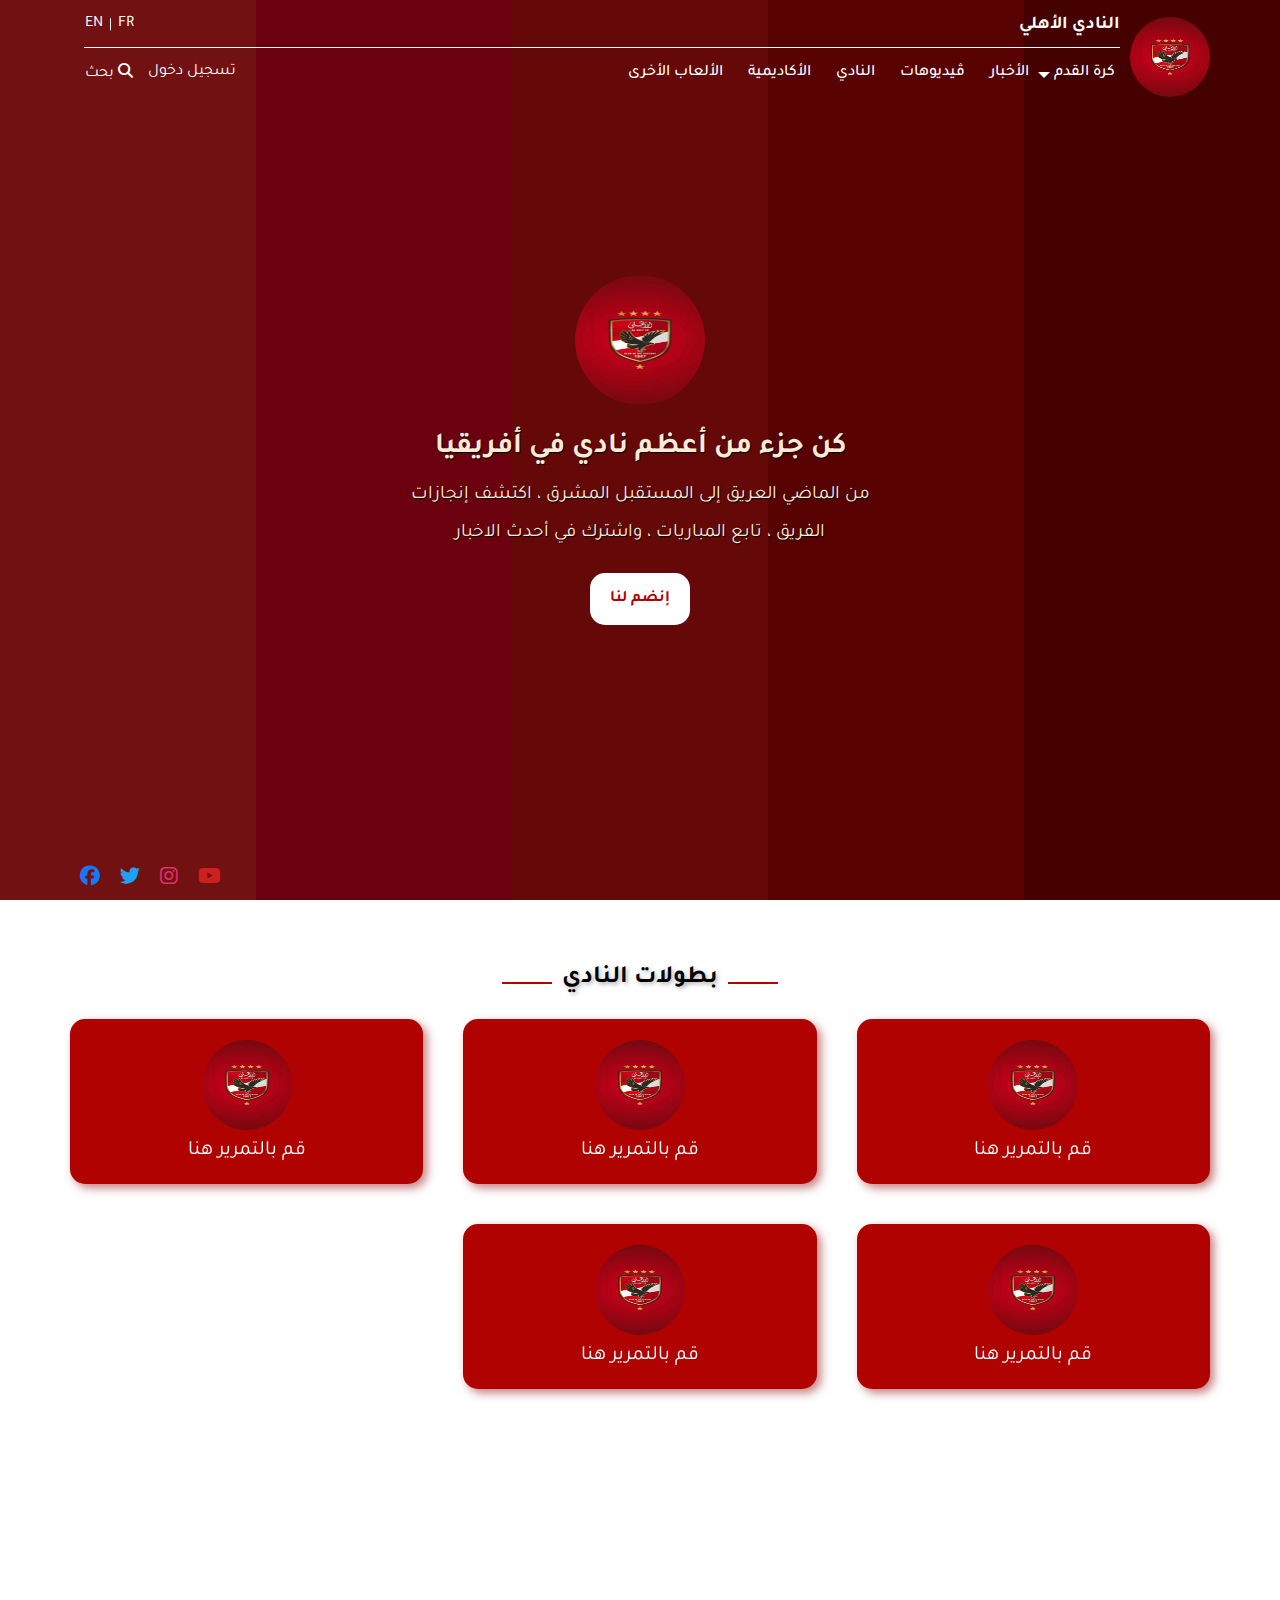
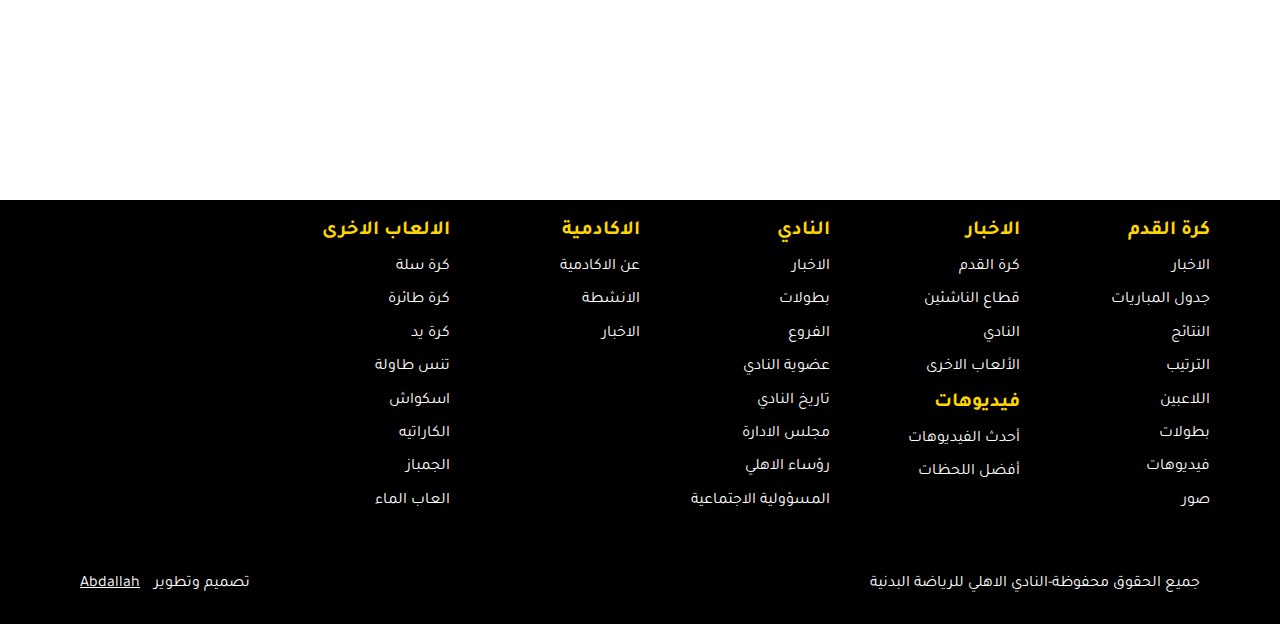
<file: index.html>
<!DOCTYPE html>
<html>
<head>
    <meta charset="UTF-8">
    <meta name="viewport" content="width=device-width, initial-scale=1.0">
    <title>الاهلي المصري</title>
    <!-- render all elements normally -->
    <link rel="stylesheet" href="css/normalize.css">
    <!-- main template css file -->
    <link rel="stylesheet" href="css/style.css">
    <!-- font awesome library  -->
    <link rel="stylesheet" href="css/all.min.css">
    <!-- google fonts -->
    <link rel="preconnect" href="https://fonts.googleapis.com">
    <link rel="preconnect" href="https://fonts.gstatic.com" crossorigin>
    <link href="https://fonts.googleapis.com/css2?family=Tajawal:wght@200;300;400;500;700;800;900&display=swap" rel="stylesheet">
</head>
<body>
    <header>
        <div class="container element-flex">
            <img src="images/alahly.jpg" alt="" class="logo">
            <nav>
                <div class="top-nav">
                    <ul>
                        <li><a href="">EN</a></li>
                        <li><a href="">FR</a></li>
                    </ul>
                </div>
                <div class="bottom-nav element-flex">
                    <ul>
                        <li>
                            <a href="">
                                بحث
                                <i class="fa-solid fa-magnifying-glass"></i>
                            </a>
                        </li>
                        <li><a href="login.html" target="_blank">تسجيل دخول</a></li>
                    </ul> 
                    <div class="main-icon">
                        <i class="fa-solid fa-bars"></i>
                    </div>
                    <ul>
                        <li>
                            <a href="">كرة القدم
                                <ul>
                                    <li><a href="">الفريق الاول</a></li>
                                    <li><a href="">الأخبار</a></li>
                                    <li><a href="">جدول المباريات</a></li>
                                    <li><a href="">النتائج </a></li>
                                    <li><a href="">الترتيب</a></li>
                                    <li><a href="">اللاعبين</a></li>
                                    <li><a href="">الانجازات</a></li>
                                    <li><a href="">فيديوهات</a></li>
                                    <li><a href="">الصور</a></li>
                                </ul>
                                
                            </a>
                        </li>
                        <li><a href="">الأخبار </a></li>
                        <li><a href="">ڤيديوهات </a></li>
                        <li><a href="">النادي </a></li>
                        <li><a href="">الأكاديمية</a></li>
                        <li><a href="">الألعاب الأخرى</a></li>
                    </ul>
                </div>
            </nav>
        </div>
    </header>
    <main>
        <div class="container"> 
            <div class="intro-text">
                <img src="images/alahly.jpg" alt="">
                <h2>كن جزء من أعظم نادي في أفريقيا</h2>
                <p>من الماضي العريق إلى المستقبل المشرق ، اكتشف إنجازات الفريق ، تابع المباريات ، واشترك في أحدث الاخبار</p>
                <a href="#"> إنضم لنا</a>
            </div> 
            <ul>
                <li><a href="https://www.facebook.com/share/1A887pEnU4/" target="_blank"><i class="fa-brands fa-facebook"></i></a></li>
                <li><a href=""><i class="fa-brands fa-twitter"></i></a></li>
                <li><a href="https://www.instagram.com/alahly?igsh=YzBuYTdpcWZwc3Zu" target="_blank"><i class="fa-brands fa-instagram"></i></a></li>
                <li><a href="https://youtube.com/@alahly?si=Cv9e0lAbMOY2dWm3" target="_blank"><i class="fa-brands fa-youtube"></i></a></li>
            </ul>
        </div>
    </main>
    <section class="club-tournaments">
        <div class="container">
            <h3 class="special-titel">بطولات النادي</h3>
            <div class="Championships-container">
                <div class="Championship">
                    <div class=" face front">
                        <img src="images/alahly.jpg" alt="">
                        <p>قم بالتمرير هنا</p>
                    </div>
                    <div class="face back">
                        <h4>بطولة الدوري الممتاز</h4>
                        <img src="images/award.png" alt="">
                        <p>44</p>
                    </div>
                </div>
                <div class="Championship">
                    <div class=" face front">
                        <img src="images/alahly.jpg" alt="">
                        <p>قم بالتمرير هنا</p>
                    </div>
                    <div class="face back">
                        <h4>بطولة دوري أبطال أفريقيا</h4>
                        <img src="images/award.png" alt="">
                        <p>12</p>
                    </div>
                </div>
                <div class="Championship">
                    <div class=" face front">
                        <img src="images/alahly.jpg" alt="">
                        <p>قم بالتمرير هنا</p>
                    </div>
                    <div class="face back">
                        <h4>بطولة أفريقيا للأندية أبطال الكئوس</h4>
                        <img src="images/award.png" alt="">
                        <p>4</p>
                    </div>
                </div>
                <div class="Championship">
                    <div class=" face front">
                        <img src="images/alahly.jpg" alt="">
                        <p>قم بالتمرير هنا</p>
                    </div>
                    <div class="face back">
                        <h4>كأس السوبر الأفريقي</h4>
                        <img src="images/award.png" alt="">
                        <p>8</p>
                    </div>
                </div>
                <div class="Championship">
                    <div class=" face front">
                        <img src="images/alahly.jpg" alt="">
                        <p>قم بالتمرير هنا</p>
                    </div>
                    <div class="face back">
                        <h4>كأس أفريقيا وآسيا وأوقيانوسيا</h4>
                        <img src="images/award.png" alt="">
                        <p>1</p>
                    </div>
                </div>
        </div> 
    </section>
    <footer>
        <div class="container">
            <div class="top-foot">
                <ul>
                    <li class="special-value">كرة القدم</li>
                    <li>الاخبار</li>
                    <li>جدول المباريات</li>
                    <li>النتائج</li>
                    <li>الترتيب</li>
                    <li>اللاعبين</li>
                    <li>بطولات</li>
                    <li>فيديوهات</li>
                    <li>صور</li>
                </ul>
                <ul>
                    <li class="special-value">الاخبار</li>
                    <li>كرة القدم</li>
                    <li>قطاع الناشئين</li>
                    <li>النادي</li>
                    <li>الألعاب الاخرى</li>
                    <li class="special-value">فيديوهات</li>
                    <li>أحدث الفيديوهات</li>
                    <li>أفضل اللحظات</li>
                </ul>
                <ul>
                    <li class="special-value">النادي</li>
                    <li>الاخبار</li>
                    <li>بطولات</li>
                    <li>الفروع</li>
                    <li>عضوية النادي</li>
                    <li>تاريخ النادي</li>
                    <li>مجلس الادارة</li>
                    <li>رؤساء الاهلي</li>
                    <li>المسؤولية الاجتماعية</li>
                </ul>
                <ul>
                    <li class="special-value">الاكادمية</li>
                    <li>عن الاكادمية</li>
                    <li>الانشطة</li>
                    <li>الاخبار</li>
                </ul>
                <ul>
                    <li class="special-value">الالعاب الاخرى</li>
                    <li>كرة سلة</li>
                    <li>كرة طائرة</li>
                    <li>كرة يد</li>
                    <li>تنس طاولة</li>
                    <li>اسكواش</li>
                    <li>الكاراتيه</li>
                    <li>الجمباز</li>
                    <li>العاب الماء</li>
                </ul>
            </div>
            <div class="bottom-foot">
                <ul class="element-flex">
                    <li>جميع الحقوق محفوظة-النادي الاهلي للرياضة البدنية</li>
                    <li>
                        تصميم وتطوير
                        <a href="">Abdallah</a>
                    </li>
                </ul>
            </div>
            
        </div>
    </footer>
</body>
</html>
</file>
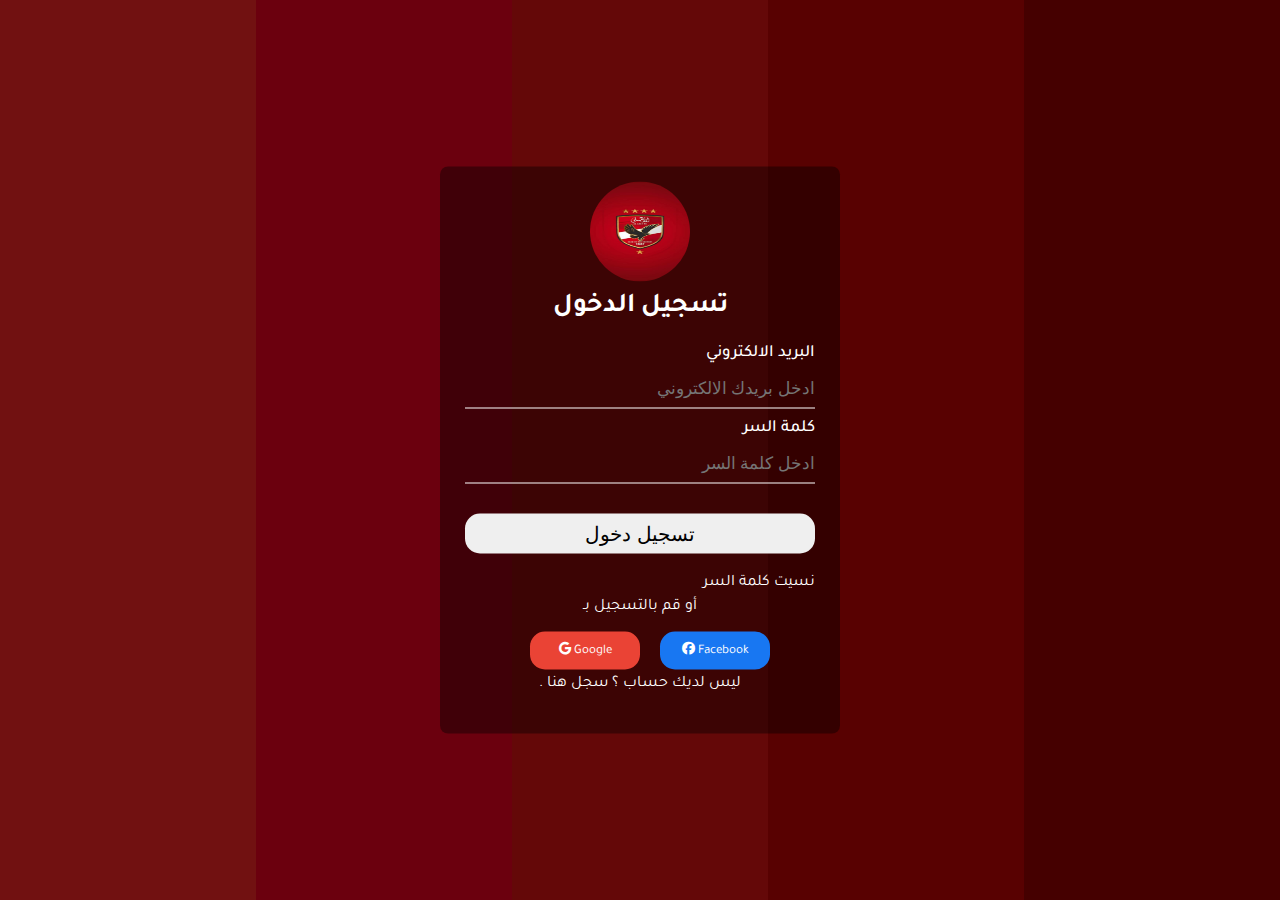
<file: login.html>
<!DOCTYPE html>
<html lang="en">
<head>
    <meta charset="UTF-8">
    <meta name="viewport" content="width=device-width, initial-scale=1.0">
    <link rel="stylesheet" href="css/all.min.css">
    <link rel="stylesheet" href="css/login.css">
    <link rel="preconnect" href="https://fonts.googleapis.com">
    <link rel="preconnect" href="https://fonts.gstatic.com" crossorigin>
    <link href="https://fonts.googleapis.com/css2?family=Tajawal:wght@200;300;400;500;700;800;900&display=swap" rel="stylesheet">
    <title>Login</title>
</head>
<body>
    <div class="container">
        <div class="login-container">
            <img src="images/alahly.jpg" alt="">
            <h1>تسجيل الدخول</h1>
            <form>
                <label for="email">البريد الالكتروني</label>
                <input type="email" id="email" placeholder="ادخل بريدك الالكتروني">
                <label for="password">كلمة السر</label>
                <input type="password" id="password" placeholder="ادخل كلمة السر">
                <input type="submit" value="تسجيل دخول">
                <a href="#">نسيت كلمة السر</a>
                <p>أو قم بالتسجيل بـ</p>
                <ul>
                    <li>Facebook
                        <i class="fa-brands fa-facebook"></i>
                    </li>
                    <li>Google
                        <i class="fa-brands fa-google"></i>
                    </li>
                </ul>
                <p>
                    ليس لديك حساب ؟ <a href="">سجل هنا .</a>
                </p>
            </form>
        </div>
    </div>
</body>
</html>
</file>
<file: css/style.css>
/* start variable */
:root {
    --text-color: white;
    --second-color: #B10202;

}
/* end variable */
/* start global rules */
* {
    margin: 0;
    padding: 0;
    -webkit-box-sizing: border-box;
    -moz-box-sizing: border-box;
    box-sizing: border-box;
    list-style: none;
    text-decoration: none;
}
::selection {
    background-color: #D6001C ;
}
body {
    font-family: "Tajawal", serif;
    overflow-x: hidden;
}
html {
    scroll-behavior: smooth;
}
.container {
    padding-left: 15px;
    padding-right: 15px;
    margin-left: auto;
    margin-right: auto;
}
@media (min-width: 768px) {
    .container {
        width: 750px;
    }
}
@media (min-width: 992px) {
    .container {
        width: 970px;
    }
}
@media (min-width: 1200px) {
    .container {
        width: 1170px;
    }
}
/* end global rules */
/* start components  */
.element-flex {
    display: flex;
    justify-content: space-between;
    align-items: center;
}
.special-titel{
    width: fit-content;
    margin: 40px auto 0;
    font-size: 25px;
    font-weight: 600;
    position: relative;
    text-shadow: 2px 2px 4px rgba(0, 0, 0, 0.3);
}
.special-titel::before {
    content: "";
    display: inline-block;
    width: 50px;
    height: 2px;
    background-color: var(--second-color);
    position: absolute;
    right: -60px;
    bottom: 10px;
}
.special-titel::after {
    content: "";
    display: inline-block;
    width: 50px;
    height: 2px;
    background-color: var(--second-color);
    position: absolute;
    left: -60px;
    bottom: 10px;
}
.special-value {
    color: gold;
    font-size: 20px;
    font-weight: 600;
    cursor: auto !important;
}
/* end components  */
/* start header */
header {
    padding: 15px 0;
    position: absolute;
    right: 0;
    z-index: 2;
    width: 100%;
}
header .container {
    position: relative;
    height: auto;
}
header .logo {
    height: 80px;
    width: 80px;
    border-radius: 50%;
    order: 2;
    margin-left: 10px;
}
@media (max-width: 991px) {
    header .logo {
        display: none;
    }
}
header nav {
    flex: 1;
    display: grid;
    grid-template-rows: repeat(2, auto);
    grid-template-columns: repeat(2, auto);
}
header nav a {
    color: var(--text-color);
    display: block;
    transition: 0.3s;
}
header nav i {
    font-size: 15px;
}
/* start top-nav */
header nav .top-nav {
    order: 1;
    grid-column: span 2;
    position: relative;
    padding-bottom: 15px;
}
header nav .top-nav::after { /* site title */
    content: "النادي الأهلي";
    color: #fff;
    position: absolute;
    right: 0;
    top: 0;
    font-size: 18px;
    font-weight: 600;
}
header nav .top-nav::before { /* underline top-nav */
    content: "";
    display: block;
    background: var(--text-color);
    height: 1px;
    width: calc(100% - 14px);
    position: absolute;
    bottom: 0px;
    left: 14px;
}
header nav .top-nav ul {
    display: flex;
}
header nav .top-nav ul li {
    margin-left: 15px;
    position: relative;
}
header nav .top-nav ul li:first-child::after { /* line between "en / fr" */
    content: "";
    display: inline-block;
    height: calc(100% - 7px);
    width: 1px;
    background-color: var(--text-color);
    position: absolute;
    top: 50%;
    right: -8px;
    transform: translateY(-50%);
}
header nav .top-nav ul li a:hover,
header nav .bottom-nav > ul:first-child li a:hover,
header nav .bottom-nav > ul:nth-child(3) > li > a:hover {
    color: gold;
    transform: translateY(3px);
}
/*End top-nav */
/* start bottom-nav */
header nav .bottom-nav {
    position: relative;
    order: 2; 
    grid-column: span 2;
}
header nav .bottom-nav > ul:first-child {
    display: flex;
    padding: 15px 0;
}
header nav .bottom-nav > ul:first-child li {
    margin-left: 15px;
}
header nav .bottom-nav > ul:nth-child(3) {
    display: flex;
    direction: rtl;
    flex: 1;
    padding: 15px 5px;
    z-index: 2;
}
@media (max-width: 767px) {
    header nav .bottom-nav > ul:nth-child(3) {
        display: none;
    }
    header nav .bottom-nav > ul:nth-child(3) li {
        padding: 10px 15px 10px 0;
    }
    header nav .bottom-nav .main-icon:hover + ul {
        display: block;
        position: absolute;
        top: 100%;
        right: -15px;
        background-color: var(--second-color);
        width: 100vw;
        opacity: 0.8; 
    }
}
header nav .bottom-nav > ul:nth-child(3) > li {
    margin-left: 25px;
    position: relative;
}
header nav .bottom-nav > ul:nth-child(3) > li > a {
    font-size: 16px;
    font-weight: 500;
}
header nav .bottom-nav > ul:nth-child(3) > li:first-child::after {
    content: "";
    position: absolute;
    left: -16px;
    bottom: -1px;
    border-color: var(--text-color) transparent transparent transparent;
    border-style: solid;
    border-width: 6px;
}
header nav .bottom-nav > ul:nth-child(3) > li:first-child:hover::after {
    transform: rotate(180deg) translateY(6px);
}
@media (max-width: 767px) {
    header nav .bottom-nav > ul:nth-child(3) > li:first-child::after {
        display: none;
    }
}
header nav .bottom-nav > ul:nth-child(3) > li:first-child ul {
    background-color: var(--second-color);
    position: absolute;
    top: calc(100% + 15px);
    right: -3px;
    width: 150px;
    display: none;  
}
header nav .bottom-nav > ul:nth-child(3) > li:first-child ul li {
    padding: 10px 15px 10px 0;
    
}

@media (max-width: 767px) {
    header nav .bottom-nav > ul:nth-child(3) > li:first-child ul {
        position: relative;
        top: 10px;
        right: 10px ;
    }
}
header nav .bottom-nav > ul:nth-child(3) > li:first-child ul li:hover,
header nav .bottom-nav > ul:nth-child(3) > li:first-child ul li:hover a {
    transform: translateX(-5px);
    color: gold;
}
header nav .bottom-nav > ul:nth-child(3) > li:first-child:hover ul {
    display: flex;
    flex-direction: column;
}
/* end bottom-nav */
header nav .bottom-nav .main-icon {
    padding: 15px 0;
    order: 3;
    color: white;
    position: relative;
    top: 4px;
    right: 5px;
    cursor: pointer;
}
header nav .bottom-nav .main-icon i {
    font-size: 25px;
}
@media (min-width: 768px) {
    header nav .bottom-nav .main-icon {
        display: none;
    }
}
/* end header  */
main {
    height: 100vh ;
    width: 100vw;
    background: linear-gradient(to left,
        #8A0101 0%, #8A0101 20%,
        #B10202 20%, #B10202 40%,
        #C81010 40%, #C81010 60%,
        #D6001C 60%, #D6001C 80%,
        #E32222 80%) ;
        /* background-color: #000; */
    position: relative; 
}
main::after {
    content: "";
    background-color: rgba(0, 0, 0, 0.5);
    position: absolute;
    top: 0;
    left: 0;
    width: 100%;
    height: 100%;
}
main .container {
    position: relative;
    height: 100%;
}
main .container img {
    height: 130px;
    width: 130px;
    border-radius: 50%;
}
main .intro-text {
    position: absolute;
    top: 50%;
    left: 50%;
    transform: translate(-50%, -50%);
    width: 95%;
    max-width: 500px;
    color: antiquewhite;
    z-index: 1 ;
    text-align: center;
    line-height: 2;
}
main .intro-text h2 {
    text-shadow: 1px 1px 1px black;
    font-size: 29px;
}
main .intro-text p {
    font-size: 19px;
    text-shadow: 1px 1px 1px black;
}
main .intro-text a {
    text-decoration: none;
    background-color: #fff;
    color: var(--second-color);
    padding: 10px 20px;
    border-radius: 15px;
    display: inline-block;
    margin-top: 20px;
    font-weight: 600;
    transition: transform 0.3s linear;
}
main .intro-text a:hover {
    color: gold;
    transform: scale(1.1);
}
main ul {
    z-index: 2;
    display: flex;
    position: absolute;
    bottom: 10px;
    left: 15px;
}
main li {
    margin: 0 10px;
}
main li:hover {
    transform: translateY(-3px);
}
main ul li i {
    font-size: 20px;
}
main ul li:first-child i {
    color: #1877f2;
}
main ul li:nth-child(3) i {
    color: #e1306c;
}
main ul li:nth-child(2) i {
    color: #1da1f2;
}
main ul li:nth-child(4) i  {
    color: #cd201f;
}
.club-tournaments {
    padding: 25px 0;
    color: black;
    min-height: 100vh;
    direction: rtl;
}
.club-tournaments .container {
    height: 100%;
}
.Championships-container {
    display: grid;
    grid-template-columns: repeat(auto-fit, minmax(300px, 1fr));
    align-content: start;
    perspective: 1000px;
    margin-top: 25px;
    height: 100%;
    gap: 40px;
}
.Championship {
    position: relative;
    transform-style: preserve-3d;
    transition: transform 0.4s linear;
    color: #fff;
    height:165px ;
    cursor: pointer;
}
.Championship:hover {
    transform: rotateY(-180deg);
}
.Championship .face {
    padding: 20px;
    display: flex;
    flex-direction: column;
    justify-content: center;
    align-items: center;
    background-color: var(--second-color);
    position: absolute;
    backface-visibility: hidden;
    border-radius: 15px;
    width: 100%;
    height: 100%;
    box-shadow: 4px 4px 10px rgba(139, 0, 0, 0.5);
}
.Championship .back {
    transform: rotateY(180deg);
}
.Championship .back h4 {
    margin-bottom: 15px;
    font-size: small;
}
.Championship .back p {
    margin-top: 6.61px;
    font-weight: 500;
    font-size: 20px;
}
.Championship .front img {
    height: 90px;
    width: 90px;
    border-radius: 50%;
}
.Championship .front p {
    font-size: 20px;
    margin-top: 10px;
}
footer {
    background-color: #000;
    color: #fff;
    padding: 20px;
    direction: rtl;
}
footer .container {
    display: flex;
    flex-direction: column;
    position: relative;
}
footer .container .top-foot {
    display: grid;
    grid-template-columns: repeat(auto-fill, minmax(190px, 1fr));
    margin-bottom: 40px;
}
footer .container .top-foot li {
    margin-bottom: 15px;
    font-size:17pxx;
    cursor: pointer;
}
footer .container .top-foot li:hover:not(.special-value),
footer .container a:hover {
    color: var(--second-color);
}
footer .bottom-foot {
    padding: 10px;
}
footer .bottom-foot a {
    color: #fff;
    cursor: pointer;
    margin-right: 10px;
    text-decoration: underline;
}
</file>
<file: css/login.css>
* {
    margin: 0;
    padding: 0;
    box-sizing: border-box;
}
.container {
    padding-left: 15px;
    padding-right: 15px;
    margin-left: auto;
    margin-right: auto;
}
@media (min-width: 768px) {
    .container {
        width: 750px;
    }
}
@media (min-width: 992px) {
    .container {
        width: 970px;
    }
}
@media (min-width: 1200px) {
    .container {
        width: 1170px;
    }
}
body {
    background: linear-gradient(to left,
        #8A0101 0%, #8A0101 20%,
        #B10202 20%, #B10202 40%,
        #C81010 40%, #C81010 60%,
        #D6001C 60%, #D6001C 80%,
        #E32222 80%) ;
    font-family: "Tajawal", serif;
}
body::after {
    content: "";
    background-color: rgba(0, 0, 0, 0.5);
    position: absolute;
    top: 0;
    bottom: 0;
    left: 0;
    right: 0;
}
.container {
    position: relative;
    height: 100vh;
    z-index: 2;
}
.login-container {
    width: 90%;
    max-width: 400px;
    background-color: rgba(0, 0, 0, 0.4);
    border-radius: 8px;
    direction: rtl;
    padding: 25px;
    position: absolute;
    top: 50%;
    left: 50%;
    transform: translate(-50%, -50%);
}

.login-container img {
    width: 100px;
    height: 100px;
    border-radius: 50%;
    position: absolute;
    top: 15px;
    left: 50%;
    transform: translateX(-50%);
}
.login-container h1 {
    text-align: center;
    margin: 100px 0 20px;
    color: #FFF;
    font-size: 27px;
    font-weight: 600;
}
.login-container label {
    color: #FFF;
    font-size: 17px;
    font-weight: 500;
}
.login-container input {
    width: 100%;
    height: 40px;
    border: none;
    outline: none;
}
.login-container input[type="email"],
.login-container input[type="password"] {
    font-size: 17px;
    margin: 5px auto 10px;
    background-color: transparent;
    border-bottom: 1px solid #FFF;
    caret-color: #FFF;
}
.login-container input[type="submit"] {
    margin: 20px 0;
    cursor: pointer;
    font-size: 20px;
    border-radius: 15px;
}
.login-container input[type="submit"]:hover {
    background-color: red;
    color: #FFF;
}
.login-container a {
    color: #FFF;
    text-decoration: none;
}
.login-container a:hover {
    color: red;
}
.login-container p {
    text-align: center;
    margin: 5px 0 15px;
    color: #FFF;
    font-size: 16px;
}
.login-container ul {
    list-style: none;
    display: flex;
    justify-content: center;
}
.login-container ul li {
    font-size: small;
    margin-left: 20px;
    padding: 10px 20px;
    border-radius: 15px;
    cursor: pointer;
    color: #FFF;
    width: 110px;
    text-align: center;
}
.login-container ul li:hover {
    transform: scale(1.1);
}
.login-container ul li:first-child {
    background-color: #1877f2;
}
.login-container ul li:nth-child(2) {
    background-color: #EA4335;
}
</file>
